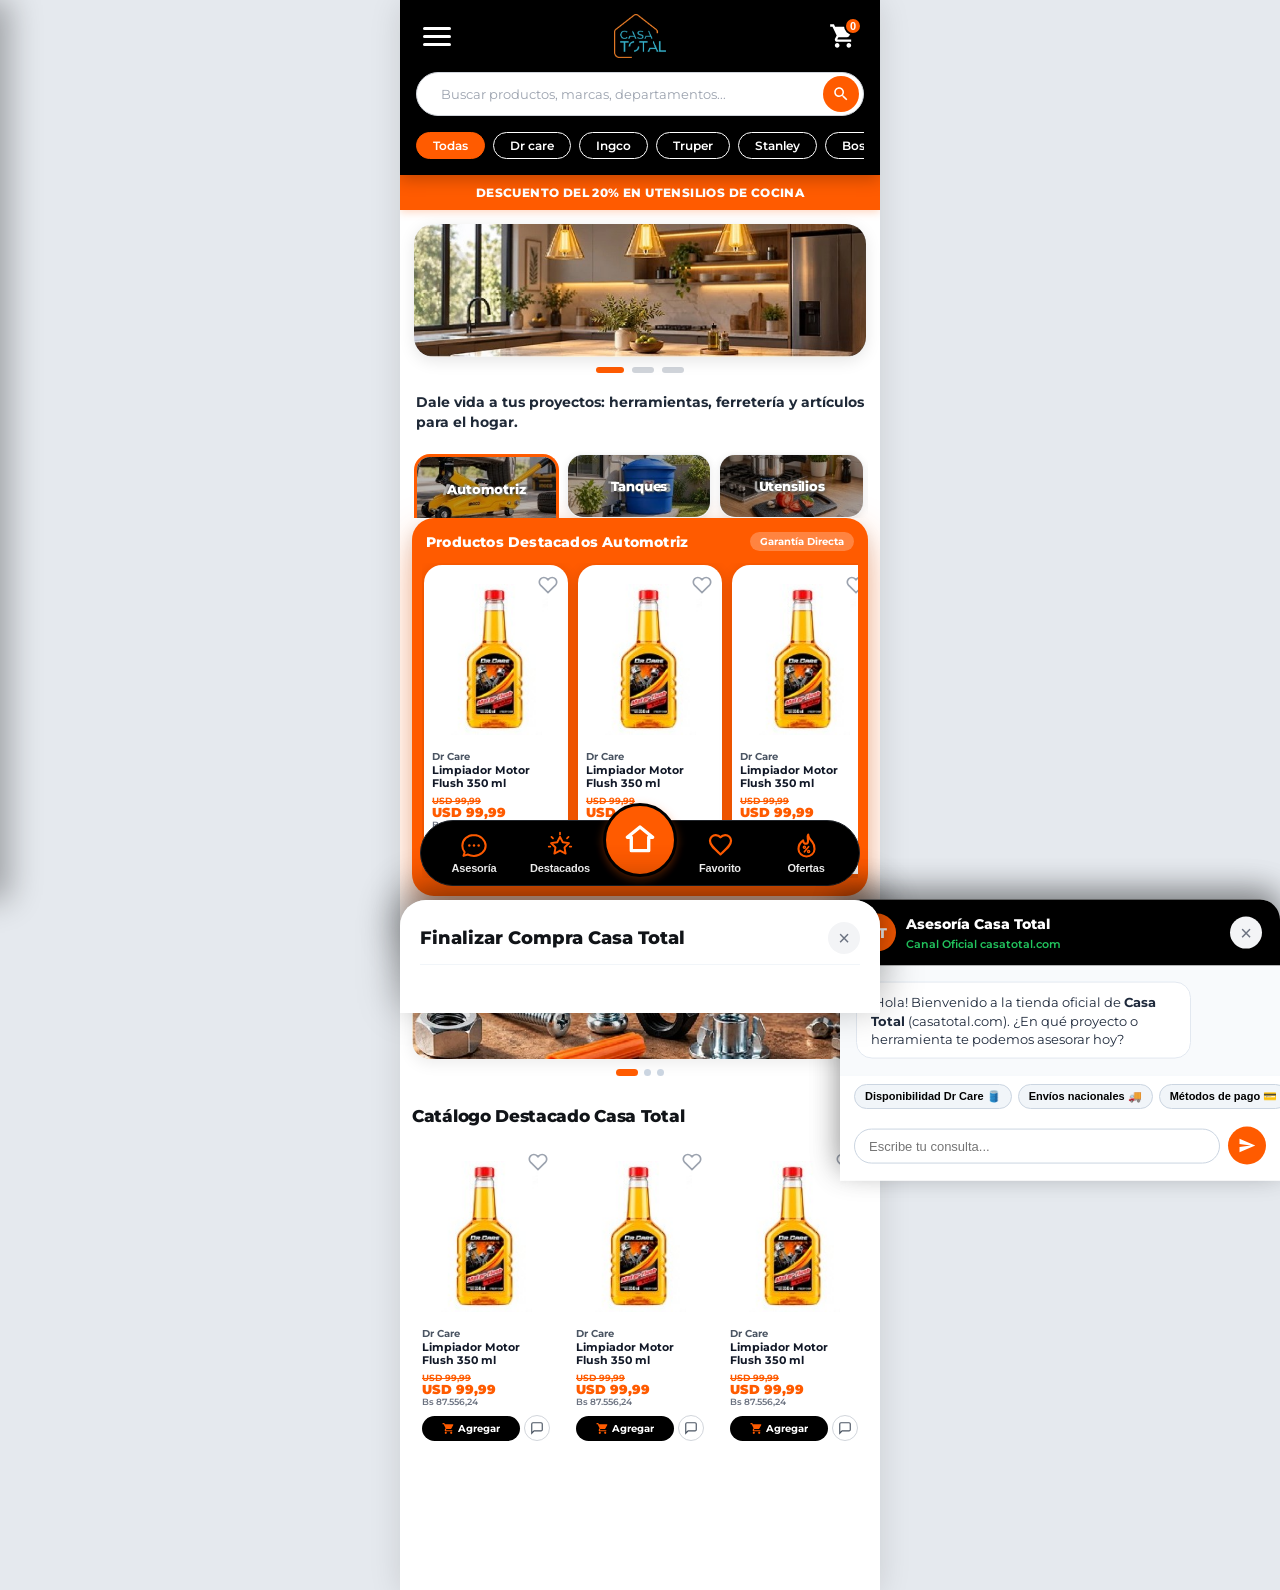
<file: index.html>
<!DOCTYPE html>
<html lang="es">
<head>
  <meta charset="UTF-8">
  <meta name="viewport" content="width=device-width, initial-scale=1.0, maximum-scale=1.0, user-scalable=no">
  <title>Casa Total | Ferretería, Herramientas y Artículos para el Hogar</title>
  <link rel="preconnect" href="https://fonts.googleapis.com">
  <link rel="preconnect" href="https://fonts.gstatic.com" crossorigin>
  <link href="https://fonts.googleapis.com/css2?family=Montserrat:ital,wght@0,300;0,400;0,500;0,600;0,700;0,800;0,900;1,700;1,800&display=swap" rel="stylesheet">
  <link rel="stylesheet" href="styles.css">
</head>
<body class="normal-app-body">

  <!-- APP CONTAINER (Mobile Responsive Frame) -->
  <div class="app-container" id="appContainer">

    <!-- MAIN APP CONTENT -->
    <main class="app-main" id="appMain">

      <!-- 1. HEADER (Jet Black Bar, Casa Total Logo, Cart, Search, Brands) -->
      <header class="app-header">
        <div class="header-main-row">
          <!-- Hamburger menu button -->
          <button class="icon-btn hamburger-btn" id="openDrawerBtn" aria-label="Abrir Menú de Departamentos">
            <span class="bar"></span>
            <span class="bar"></span>
            <span class="bar"></span>
          </button>

          <!-- Brand Logo (Casa Total) -->
          <div class="header-logo" id="headerHomeLogo">
            <img src="./logo.png" alt="Casa Total Logo" class="brand-logo-img">
          </div>

          <!-- Cart Button -->
          <button class="icon-btn cart-btn" id="openCartBtn" aria-label="Ver Carrito de Compras">
            <svg viewBox="0 0 24 24" width="28" height="28" fill="white">
              <path d="M7 18c-1.1 0-1.99.9-1.99 2S5.9 22 7 22s2-.9 2-2-.9-2-2-2zM1 2v2h2l3.6 7.59-1.35 2.45c-.16.28-.25.61-.25.96 0 1.1.9 2 2 2h12v-2H7.42c-.14 0-.25-.11-.25-.25l.03-.12.9-1.63h7.45c.75 0 1.41-.41 1.75-1.03l3.58-6.49c.08-.14.12-.31.12-.48 0-.55-.45-1-1-1H5.21l-.94-2H1zm16 16c-1.1 0-1.99.9-1.99 2s.89 2 1.99 2 2-.9 2-2-.9-2-2-2z"/>
            </svg>
            <span class="cart-badge" id="cartCountBadge">0</span>
          </button>
        </div>

        <!-- Search Bar -->
        <div class="search-container">
          <form id="searchForm" class="search-form">
            <input type="text" id="searchInput" class="search-input" placeholder="Buscar productos, marcas, departamentos..." autocomplete="off">
            <button type="submit" class="search-action-btn" aria-label="Buscar">
              <svg viewBox="0 0 24 24" width="18" height="18" fill="white">
                <path d="M15.5 14h-.79l-.28-.27C15.41 12.59 16 11.11 16 9.5 16 5.91 13.09 3 9.5 3S3 5.91 3 9.5 5.91 16 9.5 16c1.61 0 3.09-.59 4.23-1.57l.27.28v.79l5 4.99L20.49 19l-4.99-5zm-6 0C7.01 14 5 11.99 5 9.5S7.01 5 9.5 5 14 7.01 14 9.5 11.99 14 9.5 14z"/>
              </svg>
            </button>
          </form>
        </div>

        <!-- Brand Pills Scroller -->
        <div class="brands-pills-row" id="brandsPillsRow">
          <button class="brand-pill active" data-brand="all">Todas</button>
          <button class="brand-pill" data-brand="Dr care">Dr care</button>
          <button class="brand-pill" data-brand="Ingco">Ingco</button>
          <button class="brand-pill" data-brand="Truper">Truper</button>
          <button class="brand-pill" data-brand="Stanley">Stanley</button>
          <button class="brand-pill" data-brand="Bosch">Bosch</button>
          <button class="brand-pill" data-brand="Black+Decker">Black+Decker</button>
          <button class="brand-pill" data-brand="DeWalt">DeWalt</button>
        </div>
      </header>

      <!-- 2. ANNOUNCEMENT PROMO BAR (Vibrant Orange, Fixed) -->
      <div class="promo-announcement-bar" id="promoAnnouncementBar">
        <span class="promo-fixed-text">DESCUENTO DEL 20% EN UTENSILIOS DE COCINA</span>
      </div>

      <!-- 3. HERO BANNER CAROUSEL -->
      <section class="hero-slider-section">
        <div class="hero-slider-viewport" id="heroSlider">
          <!-- Slide 1: Modern Kitchen (Exact from home.jpg) -->
          <div class="hero-slide active">
            <img src="./assets/hero-kitchen.jpg" alt="Cocina y Hogar Casa Total" class="hero-banner-full-img">
          </div>
          <!-- Slide 2: Hardware Workshop -->
          <div class="hero-slide">
            <img src="./assets/banner-ferreteria.jpg" alt="Ferretería y Herramientas" class="hero-banner-full-img">
          </div>
        </div>

        <!-- Slider Dots -->
        <div class="slider-dots" id="sliderDots">
          <button class="slider-dot active" data-slide="0"></button>
          <button class="slider-dot" data-slide="1"></button>
          <button class="slider-dot" data-slide="2"></button>
        </div>
      </section>

      <!-- 4. SLOGAN / SECTION TITLE -->
      <section class="section-slogan">
        <h2>Dale vida a tus proyectos: herramientas, ferretería y artículos para el hogar.</h2>
      </section>

      <!-- 5. INTERACTIVE CATEGORY CAROUSEL & LINKED SOLID ORANGE ENCLOSURE ("UN GROSOR DE NARANJA") -->
      <section class="category-ecosystem-section" id="categorySection">
        
        <!-- Category Selector Cards Row (Automotriz, Tanques, Utensilios, etc.) -->
        <div class="category-cards-row" id="categoryCardsRow">
          <!-- 1. Automotriz Card (Active by default, matching mockup) -->
          <div class="category-select-card active" data-category="Automotriz" id="catTabAutomotriz">
            <img src="./assets/cat-automotriz.jpg" alt="Automotriz" class="cat-card-bg-img">
            <span class="cat-card-overlay-title">Automotriz</span>
          </div>

          <!-- 2. Tanques Card -->
          <div class="category-select-card" data-category="Tanques" id="catTabTanques">
            <img src="./assets/cat-tanques.jpg" alt="Tanques" class="cat-card-bg-img">
            <span class="cat-card-overlay-title">Tanques</span>
          </div>

          <!-- 3. Utensilios Card -->
          <div class="category-select-card" data-category="Utensilios" id="catTabUtensilios">
            <img src="./assets/cat-utensilios.jpg" alt="Utensilios" class="cat-card-bg-img">
            <span class="cat-card-overlay-title">Utensilios</span>
          </div>

          <!-- 4. Herramientas Card -->
          <div class="category-select-card" data-category="Herramientas" id="catTabHerramientas">
            <img src="./assets/banner-ferreteria.jpg" alt="Herramientas" class="cat-card-bg-img">
            <span class="cat-card-overlay-title">Herramientas</span>
          </div>

          <!-- 5. Fijaciones y Anclaje Card -->
          <div class="category-select-card" data-category="Fijaciones" id="catTabFijaciones">
            <img src="./assets/banner-ferreteria.jpg" alt="Fijaciones" class="cat-card-bg-img">
            <span class="cat-card-overlay-title">Fijaciones</span>
          </div>
        </div>

        <!-- Dots indicator below category selector cards (matching mockup) -->
        <div class="category-shelf-dots" id="categoryShelfDots">
          <span class="cat-dot active" data-cat-dot="0"></span>
          <span class="cat-dot" data-cat-dot="1"></span>
          <span class="cat-dot" data-cat-dot="2"></span>
        </div>

        <!-- THE SOLID ORANGE SHELF ENCLOSURE (Thick orange field enclosing 3 white cards) -->
        <div class="category-shelf-enclosure" id="categoryShelfEnclosure">
          <div class="shelf-active-header">
            <span class="shelf-active-title" id="shelfActiveCategoryTitle">Productos Destacados Automotriz</span>
            <span class="shelf-guarantee-badge">Garantía Directa</span>
          </div>

          <!-- Grid / Row of White Product Cards inside the Solid Orange Container -->
          <div class="shelf-products-grid" id="orangeShelfContainer">
            <!-- Populated dynamically via JS with Dr care Motor Flush cards -->
          </div>
        </div>

      </section>

      <!-- 7. SECONDARY HARDWARE BANNER (Tornillos y Herramientas) -->
      <section class="secondary-banner-section">
        <div class="secondary-banner-wrapper">
          <img src="./assets/banner-ferreteria.jpg" alt="Tornillos y Accesorios de Ferretería" class="secondary-banner-img">
        </div>
        <div class="category-triplet-dots">
          <span class="slider-dot active" style="width: 22px;"></span>
          <span class="slider-dot"></span>
          <span class="slider-dot"></span>
        </div>
      </section>

      <!-- 8. SECOND PRODUCT SHELF (Clean Grid) -->
      <section class="secondary-shelf-section">
        <h3 class="shelf-title" id="shelfActiveBrandTitle">Catálogo Destacado Casa Total</h3>
        <div class="products-grid-3col" id="secondaryProductsContainer">
          <!-- Populated dynamically via JS -->
        </div>
      </section>

      <!-- Extra spacing for fixed bottom navigation -->
      <div class="bottom-spacer"></div>

    </main>

    <!-- 9. BOTTOM NAVIGATION BAR (Jet Black Stadium Capsule with Orange Elevated Home) -->
    <nav class="bottom-nav-bar" id="bottomNavBar">
      <!-- 1. Asesoría -->
      <button class="nav-item" id="navChat" aria-label="Asesoría">
        <div class="nav-icon-wrap">
          <svg viewBox="0 0 36 36" width="28" height="28" fill="none" stroke="currentColor" stroke-linecap="round" stroke-linejoin="round">
            <path d="M18 5C9.72 5 3 11.27 3 19c0 3.1 1.08 5.96 2.93 8.27L4.5 32l5.42-1.74C12.18 31.33 15 32 18 32c8.28 0 15-6.27 15-13S26.28 5 18 5z" stroke-width="2.6"/>
            <circle cx="12" cy="18.5" r="1.6" fill="currentColor" stroke="none"/>
            <circle cx="18" cy="18.5" r="1.6" fill="currentColor" stroke="none"/>
            <circle cx="24" cy="18.5" r="1.6" fill="currentColor" stroke="none"/>
          </svg>
        </div>
        <span class="nav-label">Asesoría</span>
      </button>

      <!-- 2. Destacados -->
      <button class="nav-item" id="navDestacados" aria-label="Destacados">
        <div class="nav-icon-wrap">
          <svg viewBox="0 0 36 36" width="28" height="28" fill="none" stroke="currentColor" stroke-linecap="round" stroke-linejoin="round">
            <!-- 5-pointed star -->
            <polygon points="18,7.5 21.6,14.5 29.5,15.6 23.8,21.2 25.2,29 18,25.2 10.8,29 12.2,21.2 6.5,15.6 14.4,14.5" stroke-width="2.5"/>
            <!-- Radiating sparkle rays -->
            <line x1="18" y1="2" x2="18" y2="4.5" stroke-width="2.2"/>
            <line x1="7" y1="7.5" x2="9" y2="9.5" stroke-width="2.2"/>
            <line x1="29" y1="7.5" x2="27" y2="9.5" stroke-width="2.2"/>
            <line x1="3.5" y1="20" x2="5.5" y2="20" stroke-width="2.2"/>
            <line x1="32.5" y1="20" x2="30.5" y2="20" stroke-width="2.2"/>
          </svg>
        </div>
        <span class="nav-label">Destacados</span>
      </button>

      <!-- 3. Home (Center Elevated Orange Circle with Rounded White House Outline) -->
      <button class="nav-item nav-item-home active" id="navHome" aria-label="Inicio">
        <div class="home-circle-badge">
          <svg viewBox="0 0 48 48" width="38" height="38" fill="none" stroke="#ffffff" stroke-width="4.2" stroke-linecap="round" stroke-linejoin="round">
            <path d="M24 7.5 L8 20.5 H13 V 37.5 H 35 V 20.5 H 40 Z"/>
          </svg>
        </div>
      </button>

      <!-- 4. Favorito -->
      <button class="nav-item" id="navFavoritos" aria-label="Favorito">
        <div class="nav-icon-wrap">
          <svg viewBox="0 0 32 32" width="27" height="27" fill="none" stroke="currentColor" stroke-width="2.6" stroke-linecap="round" stroke-linejoin="round">
            <path d="M16 26.5l-1.8-1.63C7.8 19.12 3.5 15.3 3.5 10.5 C3.5 6.63 6.55 3.6 10.4 3.6c2.18 0 4.27 1.02 5.6 2.62 1.33-1.6 3.42-2.62 5.6-2.62 3.85 0 6.9 3.03 6.9 6.9 0 4.8-4.3 8.62-10.7 14.37L16 26.5z"/>
          </svg>
          <span class="fav-count-pill" id="favCountPill">0</span>
        </div>
        <span class="nav-label">Favorito</span>
      </button>

      <!-- 5. Ofertas -->
      <button class="nav-item" id="navOfertas" aria-label="Ofertas">
        <div class="nav-icon-wrap">
          <svg viewBox="0 0 32 32" width="27" height="27" fill="none" stroke="currentColor" stroke-linecap="round" stroke-linejoin="round">
            <!-- Flame outline -->
            <path d="M18 3C18 6.5 20.5 9 23 12C25.5 15 25.5 18 25.5 20C25.5 25.2 21.2 29 16 29C10.8 29 6.5 25.2 6.5 20C6.5 16 8.5 12.5 12 10C12 12.5 14 14 15.5 14C17 14 17.8 12.5 17.8 10.5C17.8 7.5 16.5 5 18 3Z" stroke-width="2.5"/>
            <!-- Percent sign inside flame -->
            <line x1="18.5" y1="17.5" x2="13.5" y2="23.5" stroke-width="2"/>
            <circle cx="13.5" cy="18" r="1.3" stroke-width="1.6"/>
            <circle cx="18.5" cy="23" r="1.3" stroke-width="1.6"/>
          </svg>
        </div>
        <span class="nav-label">Ofertas</span>
      </button>
    </nav>

    <!-- 10. SIDE MENU DRAWER (DEPARTAMENTOS - Exact Match to categorias.jpg) -->
    <div class="drawer-overlay" id="drawerOverlay"></div>
    <aside class="departments-drawer" id="departmentsDrawer">
      <div class="drawer-header">
        <div class="drawer-top-row">
          <button class="drawer-close-btn" id="closeDrawerBtn" aria-label="Cerrar Menú">
            <span class="bar"></span>
            <span class="bar"></span>
            <span class="bar"></span>
          </button>
          <div class="drawer-logo">
            <img src="./logo.png" alt="Casa Total Logo">
          </div>
          <div style="width: 38px;"></div>
        </div>
        <form class="drawer-search-form" id="drawerSearchForm">
          <input type="text" placeholder="Buscar productos..." id="drawerSearchInput">
          <button type="submit">
            <svg viewBox="0 0 24 24" width="16" height="16" fill="white"><path d="M15.5 14h-.79l-.28-.27C15.41 12.59 16 11.11 16 9.5 16 5.91 13.09 3 9.5 3S3 5.91 3 9.5 5.91 16 9.5 16c1.61 0 3.09-.59 4.23-1.57l.27.28v.79l5 4.99L20.49 19l-4.99-5zm-6 0C7.01 14 5 11.99 5 9.5S7.01 5 9.5 5 14 7.01 14 9.5 11.99 14 9.5 14z"/></svg>
          </button>
        </form>
      </div>

      <div class="drawer-content">
        <h3 class="drawer-title">Departamentos</h3>

        <!-- Ferretería Department Accordion -->
        <div class="department-section">
          <h4 class="dept-header-title">Ferretería</h4>
          <ul class="accordion-list" id="ferreteriaAccordion">
            <!-- 1. Accesorios para herramientas (Expanded by default matching mockup) -->
            <li class="accordion-item expanded" data-cat="Accesorios para herramientas">
              <button class="accordion-trigger">
                <span>Accesorios para herramientas</span>
                <svg class="chevron-icon" viewBox="0 0 24 24" width="18" height="18" fill="none" stroke="currentColor" stroke-width="2.5"><path d="M9 18l6-6-6-6"/></svg>
              </button>
              <div class="accordion-panel" style="max-height: 500px;">
                <ul class="subcat-list">
                  <li class="subcat-item" data-subcat="Bolsos y maletas">Bolsos y maletas</li>
                  <li class="subcat-item" data-subcat="Brocas">Brocas</li>
                  <li class="subcat-item" data-subcat="Cepillos">Cepillos</li>
                  <li class="subcat-item" data-subcat="Discos de corte">Discos de corte</li>
                  <li class="subcat-item" data-subcat="Esenciales">Esenciales</li>
                  <li class="subcat-item" data-subcat="Lijas">Lijas</li>
                  <li class="subcat-item" data-subcat="Repuestos">Repuestos</li>
                </ul>
              </div>
            </li>

            <!-- 2. Automotriz -->
            <li class="accordion-item" data-cat="Automotriz">
              <button class="accordion-trigger">
                <span>Automotriz</span>
                <svg class="chevron-icon" viewBox="0 0 24 24" width="18" height="18" fill="none" stroke="currentColor" stroke-width="2.5"><path d="M9 18l6-6-6-6"/></svg>
              </button>
              <div class="accordion-panel">
                <ul class="subcat-list">
                  <li class="subcat-item" data-subcat="Limpiador Motor Flush">Limpiador Motor Flush</li>
                  <li class="subcat-item" data-subcat="Gatos Hidráulicos">Gatos Hidráulicos</li>
                  <li class="subcat-item" data-subcat="Aceites y Lubricantes">Aceites y Lubricantes</li>
                  <li class="subcat-item" data-subcat="Baterías Automotrices">Baterías Automotrices</li>
                </ul>
              </div>
            </li>

            <!-- 3. Baños -->
            <li class="accordion-item" data-cat="Baños">
              <button class="accordion-trigger">
                <span>Baños</span>
                <svg class="chevron-icon" viewBox="0 0 24 24" width="18" height="18" fill="none" stroke="currentColor" stroke-width="2.5"><path d="M9 18l6-6-6-6"/></svg>
              </button>
              <div class="accordion-panel">
                <ul class="subcat-list">
                  <li class="subcat-item" data-subcat="Griferías y Llaves">Griferías y Llaves</li>
                  <li class="subcat-item" data-subcat="Duchas y Regaderas">Duchas y Regaderas</li>
                  <li class="subcat-item" data-subcat="Sanitarios y Lavamanos">Sanitarios y Lavamanos</li>
                </ul>
              </div>
            </li>

            <!-- 4. Cerrajería -->
            <li class="accordion-item" data-cat="Cerrajería">
              <button class="accordion-trigger">
                <span>Cerrajería</span>
                <svg class="chevron-icon" viewBox="0 0 24 24" width="18" height="18" fill="none" stroke="currentColor" stroke-width="2.5"><path d="M9 18l6-6-6-6"/></svg>
              </button>
              <div class="accordion-panel">
                <ul class="subcat-list">
                  <li class="subcat-item" data-subcat="Candados de Seguridad">Candados de Seguridad</li>
                  <li class="subcat-item" data-subcat="Cerraduras y Cerrojos">Cerraduras y Cerrojos</li>
                  <li class="subcat-item" data-subcat="Manillas y Cilindros">Manillas y Cilindros</li>
                </ul>
              </div>
            </li>

            <!-- 5. Construcción -->
            <li class="accordion-item" data-cat="Construcción">
              <button class="accordion-trigger">
                <span>Construcción</span>
                <svg class="chevron-icon" viewBox="0 0 24 24" width="18" height="18" fill="none" stroke="currentColor" stroke-width="2.5"><path d="M9 18l6-6-6-6"/></svg>
              </button>
              <div class="accordion-panel">
                <ul class="subcat-list">
                  <li class="subcat-item" data-subcat="Carretillas y Palas">Carretillas y Palas</li>
                  <li class="subcat-item" data-subcat="Escaleras de Aluminio">Escaleras de Aluminio</li>
                  <li class="subcat-item" data-subcat="Cemento y Mezclas">Cemento y Mezclas</li>
                </ul>
              </div>
            </li>

            <!-- 6. Electricidad -->
            <li class="accordion-item" data-cat="Electricidad">
              <button class="accordion-trigger">
                <span>Electricidad</span>
                <svg class="chevron-icon" viewBox="0 0 24 24" width="18" height="18" fill="none" stroke="currentColor" stroke-width="2.5"><path d="M9 18l6-6-6-6"/></svg>
              </button>
              <div class="accordion-panel">
                <ul class="subcat-list">
                  <li class="subcat-item" data-subcat="Extensiones Eléctricas">Extensiones Eléctricas</li>
                  <li class="subcat-item" data-subcat="Cables y Alambres">Cables y Alambres</li>
                  <li class="subcat-item" data-subcat="Tomacorrientes e Interruptores">Tomacorrientes e Interruptores</li>
                  <li class="subcat-item" data-subcat="Breakers y Tableros">Breakers y Tableros</li>
                </ul>
              </div>
            </li>

            <!-- 7. Equipos de protección personal -->
            <li class="accordion-item" data-cat="Equipos de protección personal">
              <button class="accordion-trigger">
                <span>Equipos de protección personal</span>
                <svg class="chevron-icon" viewBox="0 0 24 24" width="18" height="18" fill="none" stroke="currentColor" stroke-width="2.5"><path d="M9 18l6-6-6-6"/></svg>
              </button>
              <div class="accordion-panel">
                <ul class="subcat-list">
                  <li class="subcat-item" data-subcat="Cascos de Seguridad">Cascos de Seguridad</li>
                  <li class="subcat-item" data-subcat="Lentes Protectores">Lentes Protectores</li>
                  <li class="subcat-item" data-subcat="Guantes de Trabajo">Guantes de Trabajo</li>
                  <li class="subcat-item" data-subcat="Mascarillas y Respiradores">Mascarillas y Respiradores</li>
                </ul>
              </div>
            </li>

            <!-- 8. Equipos y herramientas a motor -->
            <li class="accordion-item" data-cat="Equipos y herramientas a motor">
              <button class="accordion-trigger">
                <span>Equipos y herramientas a motor</span>
                <svg class="chevron-icon" viewBox="0 0 24 24" width="18" height="18" fill="none" stroke="currentColor" stroke-width="2.5"><path d="M9 18l6-6-6-6"/></svg>
              </button>
              <div class="accordion-panel">
                <ul class="subcat-list">
                  <li class="subcat-item" data-subcat="Taladros y Rotomartillos">Taladros y Rotomartillos</li>
                  <li class="subcat-item" data-subcat="Esmeriles y Amoladoras">Esmeriles y Amoladoras</li>
                  <li class="subcat-item" data-subcat="Sierras Circulares">Sierras Circulares</li>
                  <li class="subcat-item" data-subcat="Generadores Eléctricos">Generadores Eléctricos</li>
                </ul>
              </div>
            </li>

            <!-- 9. Fijaciones y Anclaje -->
            <li class="accordion-item" data-cat="Fijaciones y Anclaje">
              <button class="accordion-trigger">
                <span>Fijaciones y Anclaje</span>
                <svg class="chevron-icon" viewBox="0 0 24 24" width="18" height="18" fill="none" stroke="currentColor" stroke-width="2.5"><path d="M9 18l6-6-6-6"/></svg>
              </button>
              <div class="accordion-panel">
                <ul class="subcat-list">
                  <li class="subcat-item" data-subcat="Tornillos Autoperforantes">Tornillos Autoperforantes</li>
                  <li class="subcat-item" data-subcat="Tarugos y Ramplug">Tarugos y Ramplug</li>
                  <li class="subcat-item" data-subcat="Tuercas y Arandelas">Tuercas y Arandelas</li>
                  <li class="subcat-item" data-subcat="Pernos de Anclaje">Pernos de Anclaje</li>
                </ul>
              </div>
            </li>

            <!-- 10. Herramientas manuales -->
            <li class="accordion-item" data-cat="Herramientas manuales">
              <button class="accordion-trigger">
                <span>Herramientas manuales</span>
                <svg class="chevron-icon" viewBox="0 0 24 24" width="18" height="18" fill="none" stroke="currentColor" stroke-width="2.5"><path d="M9 18l6-6-6-6"/></svg>
              </button>
              <div class="accordion-panel">
                <ul class="subcat-list">
                  <li class="subcat-item" data-subcat="Martillos y Mazos">Martillos y Mazos</li>
                  <li class="subcat-item" data-subcat="Destornilladores">Destornilladores</li>
                  <li class="subcat-item" data-subcat="Alicates y Pinzas">Alicates y Pinzas</li>
                  <li class="subcat-item" data-subcat="Llaves Inglesas y Dados">Llaves Inglesas y Dados</li>
                  <li class="subcat-item" data-subcat="Cintas Métricas">Cintas Métricas</li>
                </ul>
              </div>
            </li>

            <!-- 11. Iluminación -->
            <li class="accordion-item" data-cat="Iluminación">
              <button class="accordion-trigger">
                <span>Iluminación</span>
                <svg class="chevron-icon" viewBox="0 0 24 24" width="18" height="18" fill="none" stroke="currentColor" stroke-width="2.5"><path d="M9 18l6-6-6-6"/></svg>
              </button>
              <div class="accordion-panel">
                <ul class="subcat-list">
                  <li class="subcat-item" data-subcat="Reflectores LED">Reflectores LED</li>
                  <li class="subcat-item" data-subcat="Bombillos Ahorradores">Bombillos Ahorradores</li>
                  <li class="subcat-item" data-subcat="Linternas Recargables">Linternas Recargables</li>
                </ul>
              </div>
            </li>

            <!-- 12. Jardínes y exteriores -->
            <li class="accordion-item" data-cat="Jardínes y exteriores">
              <button class="accordion-trigger">
                <span>Jardínes y exteriores</span>
                <svg class="chevron-icon" viewBox="0 0 24 24" width="18" height="18" fill="none" stroke="currentColor" stroke-width="2.5"><path d="M9 18l6-6-6-6"/></svg>
              </button>
              <div class="accordion-panel">
                <ul class="subcat-list">
                  <li class="subcat-item" data-subcat="Mangueras y Conectores">Mangueras y Conectores</li>
                  <li class="subcat-item" data-subcat="Tijeras de Podar">Tijeras de Podar</li>
                  <li class="subcat-item" data-subcat="Fumigadoras y Aspersores">Fumigadoras y Aspersores</li>
                </ul>
              </div>
            </li>

            <!-- 13. Pilas y baterías -->
            <li class="accordion-item" data-cat="Pilas y baterías">
              <button class="accordion-trigger">
                <span>Pilas y baterías</span>
                <svg class="chevron-icon" viewBox="0 0 24 24" width="18" height="18" fill="none" stroke="currentColor" stroke-width="2.5"><path d="M9 18l6-6-6-6"/></svg>
              </button>
              <div class="accordion-panel">
                <ul class="subcat-list">
                  <li class="subcat-item" data-subcat="Pilas Alcalinas AA / AAA">Pilas Alcalinas AA / AAA</li>
                  <li class="subcat-item" data-subcat="Baterías Recargables">Baterías Recargables</li>
                </ul>
              </div>
            </li>

            <!-- 14. Pintura -->
            <li class="accordion-item" data-cat="Pintura">
              <button class="accordion-trigger">
                <span>Pintura</span>
                <svg class="chevron-icon" viewBox="0 0 24 24" width="18" height="18" fill="none" stroke="currentColor" stroke-width="2.5"><path d="M9 18l6-6-6-6"/></svg>
              </button>
              <div class="accordion-panel">
                <ul class="subcat-list">
                  <li class="subcat-item" data-subcat="Brochas y Rodillos">Brochas y Rodillos</li>
                  <li class="subcat-item" data-subcat="Pinturas y Esmaltes">Pinturas y Esmaltes</li>
                  <li class="subcat-item" data-subcat="Solventes y Selladores">Solventes y Selladores</li>
                </ul>
              </div>
            </li>

            <!-- 15. Plomería -->
            <li class="accordion-item" data-cat="Plomería">
              <button class="accordion-trigger">
                <span>Plomería</span>
                <svg class="chevron-icon" viewBox="0 0 24 24" width="18" height="18" fill="none" stroke="currentColor" stroke-width="2.5"><path d="M9 18l6-6-6-6"/></svg>
              </button>
              <div class="accordion-panel">
                <ul class="subcat-list">
                  <li class="subcat-item" data-subcat="Bombas de Agua">Bombas de Agua</li>
                  <li class="subcat-item" data-subcat="Tuberías y Conexiones PVC">Tuberías y Conexiones PVC</li>
                  <li class="subcat-item" data-subcat="Válvulas y Llaves de Paso">Válvulas y Llaves de Paso</li>
                </ul>
              </div>
            </li>

            <!-- 16. Puertas -->
            <li class="accordion-item" data-cat="Puertas">
              <button class="accordion-trigger">
                <span>Puertas</span>
                <svg class="chevron-icon" viewBox="0 0 24 24" width="18" height="18" fill="none" stroke="currentColor" stroke-width="2.5"><path d="M9 18l6-6-6-6"/></svg>
              </button>
              <div class="accordion-panel">
                <ul class="subcat-list">
                  <li class="subcat-item" data-subcat="Bisagras">Bisagras</li>
                  <li class="subcat-item" data-subcat="Cerraduras de Pomo">Cerraduras de Pomo</li>
                  <li class="subcat-item" data-subcat="Topes y Herrajes">Topes y Herrajes</li>
                </ul>
              </div>
            </li>
          </ul>
        </div>

        <!-- Hogar Department Accordion -->
        <div class="department-section">
          <h4 class="dept-header-title">Hogar</h4>
          <ul class="accordion-list" id="hogarAccordion">
            <li class="accordion-item" data-cat="Cocina y Utensilios">
              <button class="accordion-trigger">
                <span>Cocina y Utensilios</span>
                <svg class="chevron-icon" viewBox="0 0 24 24" width="18" height="18" fill="none" stroke="currentColor" stroke-width="2.5"><path d="M9 18l6-6-6-6"/></svg>
              </button>
              <div class="accordion-panel">
                <ul class="subcat-list">
                  <li class="subcat-item" data-subcat="Baterías de Cocina">Baterías de Cocina</li>
                  <li class="subcat-item" data-subcat="Sartenes y Ollas">Sartenes y Ollas</li>
                  <li class="subcat-item" data-subcat="Cuchillos y Tablas">Cuchillos y Tablas</li>
                </ul>
              </div>
            </li>

            <li class="accordion-item" data-cat="Tanques y Almacenamiento">
              <button class="accordion-trigger">
                <span>Tanques y Almacenamiento</span>
                <svg class="chevron-icon" viewBox="0 0 24 24" width="18" height="18" fill="none" stroke="currentColor" stroke-width="2.5"><path d="M9 18l6-6-6-6"/></svg>
              </button>
              <div class="accordion-panel">
                <ul class="subcat-list">
                  <li class="subcat-item" data-subcat="Tanques Cilíndricos 1000L">Tanques Cilíndricos 1000L</li>
                  <li class="subcat-item" data-subcat="Tanques 500L">Tanques 500L</li>
                  <li class="subcat-item" data-subcat="Estanterías Metálicas">Estanterías Metálicas</li>
                </ul>
              </div>
            </li>

            <li class="accordion-item" data-cat="Organización y Limpieza">
              <button class="accordion-trigger">
                <span>Organización y Limpieza</span>
                <svg class="chevron-icon" viewBox="0 0 24 24" width="18" height="18" fill="none" stroke="currentColor" stroke-width="2.5"><path d="M9 18l6-6-6-6"/></svg>
              </button>
              <div class="accordion-panel">
                <ul class="subcat-list">
                  <li class="subcat-item" data-subcat="Mopas y Baldes">Mopas y Baldes</li>
                  <li class="subcat-item" data-subcat="Escobas y Cepillos">Escobas y Cepillos</li>
                  <li class="subcat-item" data-subcat="Cajas Organizadoras">Cajas Organizadoras</li>
                </ul>
              </div>
            </li>

            <li class="accordion-item" data-cat="Climatización">
              <button class="accordion-trigger">
                <span>Climatización</span>
                <svg class="chevron-icon" viewBox="0 0 24 24" width="18" height="18" fill="none" stroke="currentColor" stroke-width="2.5"><path d="M9 18l6-6-6-6"/></svg>
              </button>
              <div class="accordion-panel">
                <ul class="subcat-list">
                  <li class="subcat-item" data-subcat="Ventiladores de Pie y Techo">Ventiladores de Pie y Techo</li>
                  <li class="subcat-item" data-subcat="Extractores de Aire">Extractores de Aire</li>
                </ul>
              </div>
            </li>
          </ul>
        </div>
      </div>
    </aside>

    <!-- 11. CART SLIDE-IN MODAL -->
    <div class="modal-backdrop" id="cartBackdrop"></div>
    <div class="cart-flyout-modal" id="cartFlyout">
      <div class="flyout-header">
        <div class="flyout-title">
          <svg viewBox="0 0 24 24" width="22" height="22"><path d="M7 18c-1.1 0-1.99.9-1.99 2S5.9 22 7 22s2-.9 2-2-.9-2-2-2zM1 2v2h2l3.6 7.59-1.35 2.45c-.16.28-.25.61-.25.96 0 1.1.9 2 2 2h12v-2H7.42c-.14 0-.25-.11-.25-.25l.03-.12.9-1.63h7.45c.75 0 1.41-.41 1.75-1.03l3.58-6.49c.08-.14.12-.31.12-.48 0-.55-.45-1-1-1H5.21l-.94-2H1zm16 16c-1.1 0-1.99.9-1.99 2s.89 2 1.99 2 2-.9 2-2-.9-2-2-2z"/></svg>
          <h3>Carrito Casa Total</h3>
        </div>
        <button class="close-flyout-btn" id="closeCartBtn">&times;</button>
      </div>

      <div class="cart-items-list" id="cartItemsContainer">
        <!-- Filled dynamically via JS -->
      </div>

      <div class="cart-summary-footer" id="cartSummaryFooter">
        <div class="summary-line">
          <span>Subtotal:</span>
          <span class="sum-val" id="cartSubtotalUsd">USD 0,00</span>
        </div>
        <div class="summary-line rate-bs">
          <span>Tasa Oficial BCV:</span>
          <span class="sum-val" id="cartSubtotalBs">Bs 0,00</span>
        </div>
        <div class="cart-actions-row">
          <button class="checkout-btn" id="checkoutBtn">
            Finalizar Compra
          </button>
          <button class="whatsapp-order-btn" id="whatsappOrderBtn" title="Pedir por WhatsApp">
            <svg viewBox="0 0 24 24" width="20" height="20" fill="currentColor"><path d="M12.04 2c-5.46 0-9.91 4.45-9.91 9.91 0 1.75.46 3.45 1.32 4.95L2.05 22l5.25-1.38c1.45.79 3.08 1.21 4.74 1.21 5.46 0 9.91-4.45 9.91-9.91 0-2.65-1.03-5.14-2.9-7.01A9.816 9.816 0 0 0 12.04 2m.01 1.67c2.2 0 4.26.86 5.82 2.42a8.225 8.225 0 0 1 2.41 5.83c0 4.54-3.7 8.24-8.24 8.24-1.48 0-2.93-.4-4.2-1.15l-.3-.18-3.12.82.83-3.04-.2-.31a8.19 8.19 0 0 1-1.26-4.38c0-4.54 3.7-8.24 8.24-8.24m4.52 11.66c-.19-.09-1.11-.55-1.28-.61-.17-.07-.3-.1-.43.1-.13.19-.5 0.61-.61.73-.11.13-.23.15-.42.05-.19-.09-.81-.3-1.54-.95-.57-.51-.95-1.14-1.06-1.33-.11-.19-.01-.3.08-.39.09-.09.19-.23.29-.35.09-.11.13-.19.19-.32.06-.13.03-.25-.01-.34-.05-.09-.43-1.04-.59-1.42-.16-.38-.32-.33-.44-.33h-.37c-.13 0-.34.05-.52.24-.18.19-.69.67-.69 1.64 0 .97.71 1.9 1.01 2.1.3.2 1.4 2.14 3.39 3 1.99.85 1.99.57 2.35.53.36-.04 1.15-.47 1.31-.93.16-.46.16-.86.11-.93-.05-.07-.18-.12-.37-.21z"/></svg>
            Comprar por WhatsApp Casa Total
          </button>
        </div>
      </div>
    </div>

    <!-- 11. PRODUCT DETAIL MODAL -->
    <div class="modal-backdrop" id="productModalBackdrop"></div>
    <div class="product-detail-modal" id="productDetailModal">
      <button class="close-flyout-btn detail-close-btn" id="closeDetailBtn">&times;</button>
      <div class="detail-modal-body" id="detailModalBody">
        <!-- Filled dynamically via JS -->
      </div>
    </div>

    <!-- 11b. CHECKOUT FLOW MODAL -->
    <div class="modal-backdrop" id="checkoutModalBackdrop"></div>
    <div class="checkout-modal" id="checkoutModal">
      <div class="checkout-header">
        <h3>Finalizar Compra Casa Total</h3>
        <button class="close-flyout-btn" id="closeCheckoutBtn">&times;</button>
      </div>
      <div id="checkoutModalContent">
        <!-- Filled dynamically via JS -->
      </div>
    </div>

    <!-- 12. ATENCIÓN AL CLIENTE / ASESORÍA MODAL -->
    <div class="modal-backdrop" id="chatModalBackdrop"></div>
    <div class="chat-advisor-modal" id="chatAdvisorModal">
      <div class="chat-modal-header">
        <div class="chat-advisor-info">
          <div class="advisor-avatar">CT</div>
          <div>
            <h4>Asesoría Casa Total</h4>
            <span class="online-indicator">Canal Oficial casatotal.com</span>
          </div>
        </div>
        <button class="close-flyout-btn" id="closeChatBtn">&times;</button>
      </div>
      <div class="chat-messages-container" id="chatMessages">
        <div class="chat-msg bot">
          ¡Hola! Bienvenido a la tienda oficial de <strong>Casa Total</strong> (casatotal.com). ¿En qué proyecto o herramienta te podemos asesorar hoy?
        </div>
      </div>
      <div class="chat-quick-replies">
        <button class="reply-chip" onclick="app.sendQuickReply('¿Tienen disponibilidad de Limpiador Motor Flush?')">Disponibilidad Dr Care 🛢️</button>
        <button class="reply-chip" onclick="app.sendQuickReply('¿Hacen envíos a nivel nacional?')">Envíos nacionales 🚚</button>
        <button class="reply-chip" onclick="app.sendQuickReply('¿Cuáles son los métodos de pago en Venezuela?')">Métodos de pago 💳</button>
        <button class="reply-chip" onclick="app.sendQuickReply('Quiero contactar a un asesor por WhatsApp')">WhatsApp directo 📲</button>
      </div>
      <form class="chat-input-bar" id="chatForm">
        <input type="text" id="chatInput" placeholder="Escribe tu consulta...">
        <button type="submit" class="send-chat-btn">
          <svg viewBox="0 0 24 24" width="18" height="18" fill="white"><path d="M2.01 21L23 12 2.01 3 2 10l15 2-15 2z"/></svg>
        </button>
      </form>
    </div>

    <!-- 13. TOAST NOTIFICATION -->
    <div class="toast-notification" id="toastNotification">
      <span class="toast-icon">✓</span>
      <span class="toast-message" id="toastMessage">Producto agregado al carrito</span>
    </div>

  </div>

  <script src="app.js"></script>
</body>
</html>
</file>
<file: styles.css>
/* ==========================================================================
   CASA TOTAL - HIGH FIDELITY MOBILE WEB APPLICATION (casatotal.com)
   Ferretería, Herramientas, Automotriz, Tanques y Artículos para el Hogar
   Black, Orange & White Premium Theme Matching Design Mockups
   ========================================================================== */

:root {
  --primary-orange: #FF5B00;
  --primary-orange-hover: #e04f00;
  --primary-orange-light: #fff2ea;
  --primary-orange-glow: rgba(255, 91, 0, 0.35);

  --brand-cyan: #29A9C2;
  --brand-black: #000000;
  --dark-header: #000000;
  --dark-pill: #000000;
  
  --dark-text: #111418;
  --medium-text: #4b5563;
  --light-text: #9ca3af;
  --border-light: #e5e7eb;
  --bg-app: #f4f6f8;
  --bg-card: #ffffff;
  
  --radius-sm: 8px;
  --radius-md: 14px;
  --radius-lg: 20px;
  --radius-full: 9999px;

  --shadow-sm: 0 2px 6px rgba(0, 0, 0, 0.05);
  --shadow-md: 0 4px 14px rgba(0, 0, 0, 0.08);
  --shadow-lg: 0 10px 28px rgba(0, 0, 0, 0.12);
  --shadow-orange: 0 6px 20px rgba(255, 91, 0, 0.4);

  --font-main: 'Montserrat', -apple-system, BlinkMacSystemFont, "Segoe UI", Roboto, sans-serif;
}

/* Base Reset */
*, *::before, *::after {
  box-sizing: border-box;
  margin: 0;
  padding: 0;
  -webkit-tap-highlight-color: transparent;
}

html, body {
  width: 100%;
  min-height: 100%;
  font-family: var(--font-main);
  background-color: #e5e9ee;
  color: var(--dark-text);
  overflow-x: hidden;
  margin: 0;
  padding: 0;
}

/* ==========================================================================
   APP CONTAINER (Native Mobile & Responsive Frame)
   ========================================================================== */
.app-container {
  width: 100%;
  max-width: 480px;
  margin: 0 auto;
  min-height: 100vh;
  background-color: #ffffff;
  position: relative;
  box-shadow: 0 4px 30px rgba(0, 0, 0, 0.12);
  display: flex;
  flex-direction: column;
}

.app-main {
  width: 100%;
  flex: 1;
  overflow-x: hidden;
  background-color: #ffffff;
  position: relative;
}

@media (max-width: 480px) {
  body {
    background-color: #ffffff;
  }
  .app-container {
    max-width: 100%;
    box-shadow: none;
  }
}

/* ==========================================================================
   1. APP HEADER (Jet Black Bar, Casa Total Logo, Cart, Search, Brands)
   ========================================================================== */
.app-header {
  background: var(--dark-header);
  padding: 12px 16px 14px;
  color: #ffffff;
  position: sticky;
  top: 0;
  z-index: 40;
  box-shadow: 0 4px 16px rgba(0, 0, 0, 0.25);
}

.header-main-row {
  display: flex;
  align-items: center;
  justify-content: space-between;
  margin-bottom: 12px;
}

.icon-btn {
  background: transparent;
  border: none;
  cursor: pointer;
  display: flex;
  align-items: center;
  justify-content: center;
  padding: 6px;
  border-radius: 50%;
  color: #ffffff;
  transition: transform 0.15s ease, background-color 0.15s ease;
}

.icon-btn:active {
  transform: scale(0.92);
  background-color: rgba(255, 255, 255, 0.12);
}

/* Hamburger Icon (3 white bars) */
.hamburger-btn {
  width: 42px;
  height: 42px;
  flex-direction: column;
  gap: 5px;
  padding: 8px;
}

.hamburger-btn .bar {
  width: 28px;
  height: 3px;
  background-color: #ffffff;
  border-radius: 2px;
  transition: all 0.25s ease;
}

/* Brand Logo (Casa Total) */
.header-logo {
  cursor: pointer;
  display: flex;
  align-items: center;
  justify-content: center;
  height: 48px;
  padding: 2px 0;
}

.brand-logo-img {
  height: 44px;
  max-width: 160px;
  object-fit: contain;
}

/* Cart Button */
.cart-btn {
  position: relative;
  width: 42px;
  height: 42px;
}

.cart-badge {
  position: absolute;
  top: 2px;
  right: 2px;
  background-color: var(--primary-orange);
  color: #ffffff;
  font-size: 11px;
  font-weight: 800;
  min-width: 18px;
  height: 18px;
  border-radius: 50%;
  display: flex;
  align-items: center;
  justify-content: center;
  border: 2px solid var(--dark-header);
}

/* Search Bar (White pill with orange action button) */
.search-container {
  margin-bottom: 12px;
}

.search-form {
  display: flex;
  align-items: center;
  background: #ffffff;
  border-radius: var(--radius-full);
  padding: 3px 4px 3px 18px;
  box-shadow: 0 2px 8px rgba(0, 0, 0, 0.15);
  border: 1px solid #d1d5db;
}

.search-input {
  flex: 1;
  border: none;
  background: transparent;
  padding: 8px 6px;
  font-size: 13.5px;
  font-family: var(--font-main);
  color: var(--dark-text);
  outline: none;
}

.search-input::placeholder {
  color: #9ca3af;
  font-size: 13px;
}

.search-action-btn {
  width: 36px;
  height: 36px;
  border-radius: 50%;
  background: var(--primary-orange);
  border: none;
  cursor: pointer;
  display: flex;
  align-items: center;
  justify-content: center;
  color: #ffffff;
  transition: transform 0.15s ease, background-color 0.15s ease;
  flex-shrink: 0;
}

.search-action-btn:active {
  transform: scale(0.92);
  background-color: var(--primary-orange-hover);
}

/* Brand Pills Row (Black background with pill buttons) */
.brands-pills-row {
  display: flex;
  align-items: center;
  gap: 8px;
  overflow-x: auto;
  scrollbar-width: none;
  -ms-overflow-style: none;
  padding: 4px 0 2px;
}

.brands-pills-row::-webkit-scrollbar {
  display: none;
}

.brand-pill {
  border: 1.5px solid #ffffff;
  background: transparent;
  color: #ffffff;
  padding: 5px 16px;
  border-radius: var(--radius-full);
  font-size: 12px;
  font-weight: 600;
  font-family: var(--font-main);
  white-space: nowrap;
  cursor: pointer;
  transition: all 0.2s ease;
}

.brand-pill.active,
.brand-pill:hover {
  background: var(--primary-orange);
  border-color: var(--primary-orange);
  color: #ffffff;
}

/* ==========================================================================
   2. ANNOUNCEMENT PROMO BAR (Vibrant Orange, Fixed Text)
   ========================================================================== */
.promo-announcement-bar {
  background: var(--primary-orange);
  padding: 10px 14px;
  text-align: center;
  box-shadow: 0 2px 8px rgba(255, 91, 0, 0.25);
}

.promo-fixed-text {
  font-size: 12px;
  font-weight: 800;
  color: #ffffff;
  letter-spacing: 0.4px;
  text-transform: uppercase;
  display: block;
  line-height: 1.25;
}

/* ==========================================================================
   3. HERO BANNER CAROUSEL (Kitchen & Workshop)
   ========================================================================== */
.hero-slider-section {
  padding: 14px 14px 6px;
}

.hero-slider-viewport {
  position: relative;
  width: 100%;
  border-radius: var(--radius-lg);
  overflow: hidden;
  box-shadow: 0 4px 16px rgba(0, 0, 0, 0.1);
  background: #f1f4f8;
  aspect-ratio: 680 / 200;
}

.hero-slide {
  position: absolute;
  inset: 0;
  opacity: 0;
  visibility: hidden;
  transition: opacity 0.4s ease, visibility 0.4s ease;
}

.hero-slide.active {
  opacity: 1;
  visibility: visible;
}

.hero-banner-full-img {
  width: 100%;
  height: 100%;
  object-fit: cover;
  display: block;
}

/* Carousel Dots Indicator */
.slider-dots {
  display: flex;
  align-items: center;
  justify-content: center;
  gap: 8px;
  padding: 10px 0 6px;
}

.slider-dot {
  width: 22px;
  height: 6px;
  border-radius: 4px;
  background: #d1d5db;
  border: none;
  cursor: pointer;
  transition: all 0.25s ease;
}

.slider-dot.active {
  background: var(--primary-orange);
  width: 28px;
}

/* ==========================================================================
   4. SLOGAN / SECTION TITLE
   ========================================================================== */
.section-slogan {
  padding: 8px 16px 12px;
  text-align: left;
}

.section-slogan h2 {
  font-size: 14px;
  font-weight: 700;
  color: #1f2937;
  line-height: 1.4;
}

/* ==========================================================================
   5. INTERACTIVE CATEGORY CAROUSEL & LINKED SOLID ORANGE ENCLOSURE ("UN GROSOR DE NARANJA")
   ========================================================================== */
.category-ecosystem-section {
  padding: 6px 12px 18px;
  position: relative;
}

/* Category Selector Cards Row (Automotriz, Tanques, Utensilios, etc.) */
.category-cards-row {
  display: flex;
  overflow-x: auto;
  gap: 8px;
  margin-bottom: 0;
  position: relative;
  z-index: 20;
  scrollbar-width: none;
  padding: 4px 2px 0;
  -webkit-overflow-scrolling: touch;
}

.category-cards-row::-webkit-scrollbar {
  display: none;
}

.category-select-card {
  flex: 0 0 calc(33.333% - 6px);
  min-width: 114px;
  height: 64px;
  border-radius: 16px;
  overflow: hidden;
  position: relative;
  cursor: pointer;
  transition: all 0.2s ease;
  user-select: none;
  box-shadow: 0 2px 8px rgba(0, 0, 0, 0.08);
  border: 1.5px solid transparent;
  background: #f3f4f6;
}

.cat-card-bg-img {
  width: 100%;
  height: 100%;
  object-fit: cover;
  display: block;
  transition: transform 0.25s ease;
}

.cat-card-overlay-title {
  position: absolute;
  inset: 0;
  background: rgba(0, 0, 0, 0.32);
  display: flex;
  align-items: center;
  justify-content: center;
  color: #ffffff;
  font-size: 13px;
  font-weight: 800;
  text-shadow: 0 1px 4px rgba(0, 0, 0, 0.7);
  letter-spacing: -0.2px;
  transition: background-color 0.2s ease;
}

.category-select-card:hover .cat-card-bg-img {
  transform: scale(1.06);
}

/* Active Category Card: Prominent 3.5px orange border (matching Mundo Total tab), uniting directly with orange shelf */
.category-select-card.active {
  border: 3.5px solid var(--primary-orange);
  border-bottom: none !important;
  border-top-left-radius: 16px;
  border-top-right-radius: 16px;
  border-bottom-left-radius: 0 !important;
  border-bottom-right-radius: 0 !important;
  box-shadow: none !important;
  z-index: 25;
  margin-bottom: -3px;
  height: 67px;
  transform: none;
}

/* Remove orange tint overlay on active category card so it doesn't get filled */
.category-select-card.active .cat-card-overlay-title {
  background: rgba(0, 0, 0, 0.28);
}

/* Dots hidden between category selector and orange shelf so card touches shelf directly */
.category-shelf-dots {
  display: none !important;
}

.cat-dot {
  width: 8px;
  height: 8px;
  border-radius: 50%;
  background: #cbd5e1;
  transition: all 0.2s ease;
  cursor: pointer;
}

.cat-dot.active {
  width: 22px;
  border-radius: 10px;
  background: var(--primary-orange);
}

/* THE SOLID ORANGE ENCLOSURE (Deep vibrant orange field framing the white product cards) */
.category-shelf-enclosure {
  background-color: var(--primary-orange);
  border-radius: 22px;
  padding: 14px 10px 18px;
  position: relative;
  box-shadow: 0 18px 42px rgba(255, 91, 0, 0.4), 0 6px 16px rgba(0, 0, 0, 0.12);
  margin-top: 0;
  overflow: hidden;
}

.shelf-active-header {
  display: flex;
  justify-content: space-between;
  align-items: center;
  margin-bottom: 12px;
  padding: 0 4px;
}

.shelf-active-title {
  color: #ffffff;
  font-size: 13.5px;
  font-weight: 800;
  letter-spacing: 0.2px;
}

.shelf-guarantee-badge {
  background: rgba(255, 255, 255, 0.25);
  color: #ffffff;
  font-size: 10px;
  font-weight: 700;
  padding: 3px 10px;
  border-radius: 20px;
  backdrop-filter: blur(4px);
}

/* Row of Product Cards inside the Orange Enclosure */
.shelf-products-grid {
  display: flex;
  overflow-x: auto;
  gap: 10px;
  scrollbar-width: none;
  -webkit-overflow-scrolling: touch;
  padding: 2px 2px 4px;
}

.shelf-products-grid::-webkit-scrollbar {
  display: none;
}

/* Inside the Orange Enclosure, Product Cards are PURE WHITE */
.shelf-products-grid .product-card {
  background: #ffffff;
  border-radius: 18px;
  padding: 10px 8px 10px;
  box-shadow: 0 4px 14px rgba(0, 0, 0, 0.15);
  flex: 0 0 144px;
  min-width: 138px;
  max-width: 156px;
  box-sizing: border-box;
  overflow: hidden;
}

/* ==========================================================================
   PRODUCT CARDS (Matching Dr Care & Hardware format)
   ========================================================================== */
.product-card {
  flex: 0 0 144px;
  min-width: 138px;
  max-width: 156px;
  background: #ffffff;
  border-radius: var(--radius-md);
  padding: 10px 8px 10px;
  display: flex;
  flex-direction: column;
  position: relative;
  transition: transform 0.2s ease;
  box-sizing: border-box;
  overflow: hidden;
}

@media (max-width: 400px) {
  .product-card,
  .shelf-products-grid .product-card {
    flex: 0 0 138px;
    min-width: 134px;
    padding: 9px 7px 9px;
  }
}

.product-fav-btn {
  position: absolute;
  top: 6px;
  right: 6px;
  background: transparent;
  border: none;
  cursor: pointer;
  color: #9ca3af;
  z-index: 5;
  padding: 4px;
  transition: color 0.2s ease, transform 0.15s ease;
}

.product-fav-btn:hover,
.product-fav-btn.active {
  color: #ef4444;
  transform: scale(1.1);
}

.product-fav-btn.active svg {
  fill: #ef4444;
}

.product-img-wrapper {
  width: 100%;
  aspect-ratio: 1 / 1.1;
  display: flex;
  align-items: center;
  justify-content: center;
  margin-bottom: 8px;
  cursor: pointer;
}

.product-img {
  max-width: 90%;
  max-height: 90%;
  object-fit: contain;
  transition: transform 0.25s ease;
}

.product-card:hover .product-img {
  transform: scale(1.05);
}

.product-brand {
  font-size: 9.5px;
  font-weight: 700;
  color: #4b5563;
  text-transform: capitalize;
  margin-bottom: 2px;
}

.product-title {
  font-size: 10.5px;
  font-weight: 700;
  color: #111827;
  line-height: 1.25;
  height: 26px;
  overflow: hidden;
  display: -webkit-box;
  -webkit-line-clamp: 2;
  line-clamp: 2;
  -webkit-box-orient: vertical;
  margin-bottom: 6px;
}

.product-prices {
  margin-bottom: 8px;
}

.price-original {
  font-size: 9px;
  font-weight: 700;
  color: var(--primary-orange);
  text-decoration: line-through;
  display: block;
  line-height: 1;
}

.price-current-usd {
  font-size: 13px;
  font-weight: 900;
  color: var(--primary-orange);
  display: block;
  line-height: 1.15;
}

.price-current-bs {
  font-size: 8.5px;
  font-weight: 600;
  color: #6b7280;
  display: block;
}

/* Add to Cart Button (Solid Black with orange cart) & Chat pill */
.product-actions-row {
  display: flex;
  align-items: center;
  gap: 4px;
  margin-top: auto;
  width: 100%;
  box-sizing: border-box;
  min-width: 0;
  overflow: hidden;
}

.add-cart-btn {
  flex: 1;
  min-width: 0;
  background: var(--brand-black);
  color: #ffffff;
  border: none;
  border-radius: var(--radius-full);
  padding: 6px 5px;
  font-size: 9.5px;
  font-weight: 700;
  font-family: var(--font-main);
  cursor: pointer;
  display: flex;
  align-items: center;
  justify-content: center;
  gap: 3px;
  transition: background-color 0.2s ease, transform 0.15s ease;
  white-space: nowrap;
  overflow: hidden;
  text-overflow: ellipsis;
  box-sizing: border-box;
}

.add-cart-btn span {
  overflow: hidden;
  text-overflow: ellipsis;
  white-space: nowrap;
}

.add-cart-btn svg {
  fill: var(--primary-orange);
  flex-shrink: 0;
  width: 13px;
  height: 13px;
}

.add-cart-btn:active {
  transform: scale(0.94);
  background-color: #262626;
}

.product-ask-btn {
  width: 26px;
  height: 26px;
  min-width: 26px;
  border-radius: 50%;
  background: #ffffff;
  border: 1px solid #d1d5db;
  color: #4b5563;
  display: flex;
  align-items: center;
  justify-content: center;
  cursor: pointer;
  flex-shrink: 0;
  padding: 0;
  transition: all 0.15s ease;
  box-sizing: border-box;
}

.product-ask-btn svg {
  width: 14px;
  height: 14px;
}

.product-ask-btn:active {
  background: #f3f4f6;
  transform: scale(0.92);
}

/* ==========================================================================
   7. SECONDARY HARDWARE BANNER (Tornillos y Herramientas)
   ========================================================================== */
.secondary-banner-section {
  padding: 6px 14px 10px;
}

.secondary-banner-wrapper {
  width: 100%;
  border-radius: var(--radius-lg);
  overflow: hidden;
  box-shadow: 0 4px 14px rgba(0, 0, 0, 0.08);
  aspect-ratio: 680 / 196;
}

.secondary-banner-img {
  width: 100%;
  height: 100%;
  object-fit: cover;
  display: block;
}

/* ==========================================================================
   8. SECOND PRODUCT SHELF (Clean Grid)
   ========================================================================== */
.secondary-shelf-section {
  padding: 6px 14px 14px;
}

.shelf-title {
  font-size: 15px;
  font-weight: 800;
  color: #111827;
  margin-bottom: 12px;
}

.products-grid-3col {
  display: grid;
  grid-template-columns: repeat(3, 1fr);
  gap: 10px;
}

.bottom-spacer {
  height: 100px;
}

/* ==========================================================================
   9. BOTTOM NAVIGATION BAR (Black Stadium Capsule with Orange Accent)
   ========================================================================== */
.bottom-nav-bar {
  position: fixed;
  bottom: 14px;
  left: 50%;
  transform: translateX(-50%);
  width: calc(100% - 24px);
  max-width: 440px;
  height: 66px;
  background: var(--brand-black);
  border-radius: 9999px;
  display: flex;
  align-items: center;
  justify-content: space-between;
  padding: 0 10px;
  z-index: 100;
  box-shadow: 0 10px 28px rgba(0, 0, 0, 0.35), 0 3px 10px rgba(0, 0, 0, 0.2);
  overflow: visible;
}

.nav-item {
  background: transparent;
  border: none;
  display: flex;
  flex-direction: column;
  align-items: center;
  justify-content: center;
  gap: 2px;
  cursor: pointer;
  color: var(--primary-orange);
  padding: 4px 2px;
  transition: transform 0.15s ease, opacity 0.15s ease;
  flex: 1;
  text-decoration: none;
  -webkit-tap-highlight-color: transparent;
}

.nav-item:active {
  transform: scale(0.92);
  opacity: 0.85;
}

.nav-icon-wrap {
  position: relative;
  display: flex;
  align-items: center;
  justify-content: center;
  width: 28px;
  height: 28px;
  color: var(--primary-orange);
}

.nav-label {
  font-size: 11px;
  font-weight: 700;
  color: #ffffff;
  letter-spacing: -0.2px;
  line-height: 1.1;
  margin-top: 2px;
}

.fav-count-pill {
  position: absolute;
  top: -4px;
  right: -8px;
  background: #ffffff;
  color: var(--primary-orange);
  font-size: 8.5px;
  font-weight: 900;
  min-width: 15px;
  height: 15px;
  border-radius: 50%;
  display: none;
  align-items: center;
  justify-content: center;
  box-shadow: 0 2px 5px rgba(0, 0, 0, 0.3);
}

.fav-count-pill.show {
  display: flex;
}

/* Elevated Center Home Button (Orange circle with white outline house) */
.nav-item-home {
  position: relative;
  margin-top: -26px;
  flex: 0 0 74px;
  display: flex;
  align-items: center;
  justify-content: center;
  padding: 0;
}

.home-circle-badge {
  width: 74px;
  height: 74px;
  border-radius: 50%;
  background: var(--primary-orange);
  display: flex;
  align-items: center;
  justify-content: center;
  box-shadow: 0 6px 20px rgba(255, 91, 0, 0.5), 0 3px 8px rgba(0, 0, 0, 0.3);
  border: none;
  transition: transform 0.2s cubic-bezier(0.34, 1.56, 0.64, 1);
}

.nav-item-home:active .home-circle-badge {
  transform: scale(0.92);
}

/* ==========================================================================
   10. SIDE MENU DRAWER (DEPARTAMENTOS - Exact Match to categorias.jpg)
   ========================================================================== */
.drawer-overlay {
  position: fixed !important;
  inset: 0;
  width: 100vw;
  height: 100vh;
  background-color: rgba(0, 0, 0, 0.65);
  backdrop-filter: blur(3px);
  z-index: 1050;
  opacity: 0;
  visibility: hidden;
  transition: all 0.3s ease;
}

.drawer-overlay.active {
  opacity: 1;
  visibility: visible;
}

.departments-drawer {
  position: fixed !important;
  top: 0;
  left: 0;
  width: 86%;
  max-width: 375px;
  height: 100vh;
  height: 100dvh;
  background: #ffffff;
  z-index: 1060;
  transform: translateX(-100%);
  transition: transform 0.32s cubic-bezier(0.16, 1, 0.3, 1);
  display: flex;
  flex-direction: column;
  box-shadow: 10px 0 30px rgba(0, 0, 0, 0.3);
}

.departments-drawer.open {
  transform: translateX(0);
}

.drawer-header {
  padding: 16px 16px 14px;
  border-bottom: 1px solid #f3f4f6;
  background: #ffffff;
}

.drawer-top-row {
  display: flex;
  align-items: center;
  justify-content: space-between;
  margin-bottom: 14px;
}

.drawer-close-btn {
  background: transparent;
  border: none;
  cursor: pointer;
  width: 38px;
  height: 38px;
  display: flex;
  flex-direction: column;
  justify-content: center;
  gap: 5px;
  padding: 4px;
}

.drawer-close-btn .bar {
  width: 26px;
  height: 3px;
  background-color: #111827;
  border-radius: 2px;
}

.drawer-logo {
  height: 44px;
  display: flex;
  align-items: center;
}

.drawer-logo img {
  height: 38px;
  object-fit: contain;
}

.drawer-search-form {
  display: flex;
  align-items: center;
  background: #ffffff;
  border-radius: var(--radius-full);
  border: 1px solid #111827;
  padding: 2px 3px 2px 14px;
}

.drawer-search-form input {
  flex: 1;
  border: none;
  background: transparent;
  font-size: 13px;
  font-family: var(--font-main);
  outline: none;
}

.drawer-search-form button {
  width: 32px;
  height: 32px;
  border-radius: 50%;
  background: var(--primary-orange);
  border: none;
  cursor: pointer;
  display: flex;
  align-items: center;
  justify-content: center;
  color: #ffffff;
}

/* Drawer Content: Departamentos */
.drawer-content {
  flex: 1;
  overflow-y: auto;
  padding: 16px 20px 30px;
}

.drawer-title {
  font-size: 24px;
  font-weight: 800;
  color: #111827;
  margin-bottom: 16px;
}

.department-section {
  margin-bottom: 18px;
}

.dept-header-title {
  font-size: 18px;
  font-weight: 800;
  color: var(--primary-orange);
  margin-bottom: 10px;
}

/* Accordion List (Matching Mundo Total interactive drawer with auto-collapse) */
.accordion-list {
  list-style: none;
}

.accordion-item {
  border-bottom: 1px solid #f1f5f9;
}

.accordion-trigger {
  width: 100%;
  display: flex;
  align-items: center;
  justify-content: space-between;
  padding: 12px 4px;
  background: transparent;
  border: none;
  font-family: var(--font-main);
  font-size: 15px;
  font-weight: 700;
  color: #1e293b;
  cursor: pointer;
  text-align: left;
  transition: color 0.15s ease;
}

.accordion-trigger:hover {
  color: var(--primary-orange);
}

.chevron-icon {
  color: var(--primary-orange);
  transition: transform 0.25s cubic-bezier(0.4, 0, 0.2, 1);
}

/* When expanded, chevron rotates downward */
.accordion-item.expanded .chevron-icon {
  transform: rotate(90deg);
}

.accordion-item.expanded .accordion-trigger {
  color: var(--primary-orange);
}

/* Accordion Panel */
.accordion-panel {
  max-height: 0;
  overflow: hidden;
  transition: max-height 0.3s cubic-bezier(0.4, 0, 0.2, 1);
}

.subcat-list {
  list-style: none;
  padding: 0 4px 12px 14px;
}

.subcat-list li {
  padding: 7px 0;
  font-size: 13.5px;
  font-weight: 500;
  color: #4b5563;
  cursor: pointer;
  transition: all 0.15s ease;
}

.subcat-list li:hover {
  color: var(--primary-orange);
  transform: translateX(4px);
  font-weight: 700;
}

/* ==========================================================================
   11. CART FLYOUT MODAL
   ========================================================================== */
.modal-backdrop {
  position: fixed !important;
  inset: 0;
  background-color: rgba(0, 0, 0, 0.6);
  backdrop-filter: blur(2px);
  z-index: 1080;
  opacity: 0;
  visibility: hidden;
  transition: all 0.25s ease;
}

.modal-backdrop.active {
  opacity: 1;
  visibility: visible;
}

.cart-flyout-modal {
  position: fixed !important;
  bottom: 0;
  right: 0;
  width: 100%;
  max-width: 440px;
  max-height: 85vh;
  background: #ffffff;
  border-top-left-radius: var(--radius-lg);
  border-top-right-radius: var(--radius-lg);
  z-index: 1090;
  display: flex;
  flex-direction: column;
  transform: translateY(100%);
  transition: transform 0.3s cubic-bezier(0.16, 1, 0.3, 1);
  box-shadow: 0 -10px 30px rgba(0, 0, 0, 0.25);
}

.cart-flyout-modal.open {
  transform: translateY(0);
}

.flyout-header {
  display: flex;
  align-items: center;
  justify-content: space-between;
  padding: 16px 20px;
  border-bottom: 1px solid #f1f5f9;
}

.flyout-title {
  display: flex;
  align-items: center;
  gap: 8px;
  font-size: 16px;
  font-weight: 800;
  color: #111827;
}

.flyout-title svg {
  fill: var(--primary-orange);
}

.close-flyout-btn {
  background: #f3f4f6;
  border: none;
  width: 32px;
  height: 32px;
  border-radius: 50%;
  font-size: 20px;
  cursor: pointer;
  display: flex;
  align-items: center;
  justify-content: center;
  color: #6b7280;
}

.cart-items-list {
  flex: 1;
  overflow-y: auto;
  padding: 14px 18px;
  max-height: 48vh;
  display: flex;
  flex-direction: column;
  gap: 12px;
}

.cart-empty-state {
  text-align: center;
  padding: 30px 10px;
  color: #6b7280;
  font-size: 13.5px;
}

.cart-item-row {
  display: flex;
  align-items: center;
  gap: 12px;
  padding-bottom: 12px;
  border-bottom: 1px solid #f3f4f6;
}

.cart-item-img {
  width: 50px;
  height: 50px;
  object-fit: contain;
}

.cart-item-info {
  flex: 1;
}

.cart-item-title {
  font-size: 12px;
  font-weight: 700;
  color: #111827;
  line-height: 1.25;
}

.cart-item-price {
  font-size: 12.5px;
  font-weight: 800;
  color: var(--primary-orange);
}

.cart-qty-ctrl {
  display: flex;
  align-items: center;
  gap: 6px;
  margin-top: 4px;
}

.qty-btn {
  width: 24px;
  height: 24px;
  border-radius: 4px;
  border: 1px solid #d1d5db;
  background: #ffffff;
  cursor: pointer;
  font-weight: 700;
}

.cart-summary-footer {
  padding: 16px 20px 24px;
  border-top: 1px solid #f1f5f9;
  background: #fafafa;
}

.summary-line {
  display: flex;
  justify-content: space-between;
  font-size: 14px;
  font-weight: 700;
  color: #111827;
  margin-bottom: 6px;
}

.summary-line.rate-bs {
  font-size: 12px;
  color: #6b7280;
  margin-bottom: 12px;
}

.cart-actions-row {
  display: flex;
  flex-direction: column;
  gap: 8px;
}

.checkout-btn {
  background: var(--brand-black);
  color: #ffffff;
  border: none;
  padding: 12px;
  border-radius: var(--radius-full);
  font-size: 14px;
  font-weight: 800;
  font-family: var(--font-main);
  cursor: pointer;
  text-align: center;
  transition: background-color 0.15s ease;
}

.checkout-btn:hover {
  background-color: #262626;
}

.whatsapp-order-btn {
  background: #25D366;
  color: #ffffff;
  border: none;
  padding: 11px;
  border-radius: var(--radius-full);
  font-size: 13.5px;
  font-weight: 800;
  font-family: var(--font-main);
  cursor: pointer;
  display: flex;
  align-items: center;
  justify-content: center;
  gap: 8px;
}

/* ==========================================================================
   12. ATENCIÓN AL CLIENTE / ASESORÍA MODAL
   ========================================================================== */
.chat-advisor-modal {
  position: fixed !important;
  bottom: 0;
  right: 0;
  width: 100%;
  max-width: 440px;
  max-height: 85vh;
  background: #ffffff;
  border-top-left-radius: var(--radius-lg);
  border-top-right-radius: var(--radius-lg);
  z-index: 1090;
  display: flex;
  flex-direction: column;
  transform: translateY(100%);
  transition: transform 0.3s cubic-bezier(0.16, 1, 0.3, 1);
  box-shadow: 0 -10px 30px rgba(0, 0, 0, 0.25);
}

.chat-advisor-modal.open {
  transform: translateY(0);
}

.chat-modal-header {
  display: flex;
  align-items: center;
  justify-content: space-between;
  padding: 14px 18px;
  background: var(--brand-black);
  color: #ffffff;
  border-top-left-radius: var(--radius-lg);
  border-top-right-radius: var(--radius-lg);
}

.chat-advisor-info {
  display: flex;
  align-items: center;
  gap: 10px;
}

.advisor-avatar {
  width: 38px;
  height: 38px;
  border-radius: 50%;
  background: var(--primary-orange);
  color: #ffffff;
  display: flex;
  align-items: center;
  justify-content: center;
  font-weight: 800;
  font-size: 14px;
}

.chat-advisor-info h4 {
  font-size: 14px;
  font-weight: 800;
}

.online-indicator {
  font-size: 11px;
  color: #22c55e;
  font-weight: 600;
}

.chat-messages-container {
  flex: 1;
  padding: 16px;
  overflow-y: auto;
  max-height: 45vh;
  display: flex;
  flex-direction: column;
  gap: 10px;
  background: #f8fafc;
}

.chat-msg {
  max-width: 82%;
  padding: 10px 14px;
  border-radius: 16px;
  font-size: 13px;
  line-height: 1.4;
}

.chat-msg.bot {
  background: #ffffff;
  border: 1px solid #e2e8f0;
  align-self: flex-start;
  color: #1e293b;
}

.chat-msg.user {
  background: var(--primary-orange);
  color: #ffffff;
  align-self: flex-end;
}

.chat-quick-replies {
  display: flex;
  gap: 6px;
  overflow-x: auto;
  padding: 8px 14px;
  background: #ffffff;
  border-top: 1px solid #f1f5f9;
}

.reply-chip {
  background: #f1f5f9;
  border: 1px solid #cbd5e1;
  border-radius: 16px;
  padding: 5px 10px;
  font-size: 11px;
  font-weight: 600;
  white-space: nowrap;
  cursor: pointer;
}

.chat-input-bar {
  display: flex;
  align-items: center;
  padding: 10px 14px 16px;
  background: #ffffff;
  gap: 8px;
}

.chat-input-bar input {
  flex: 1;
  border: 1.5px solid #cbd5e1;
  border-radius: var(--radius-full);
  padding: 9px 14px;
  outline: none;
  font-size: 13px;
}

.send-chat-btn {
  width: 38px;
  height: 38px;
  border-radius: 50%;
  background: var(--primary-orange);
  border: none;
  display: flex;
  align-items: center;
  justify-content: center;
  cursor: pointer;
}

/* ==========================================================================
   13. TOAST NOTIFICATION
   ========================================================================== */
.toast-notification {
  position: fixed !important;
  top: 24px;
  left: 50%;
  transform: translateX(-50%) translateY(-20px);
  z-index: 2000;
  background: #111827;
  color: #ffffff;
  padding: 9px 18px;
  border-radius: var(--radius-full);
  font-size: 12px;
  font-weight: 700;
  display: flex;
  align-items: center;
  gap: 8px;
  box-shadow: 0 8px 24px rgba(0, 0, 0, 0.3);
  opacity: 0;
  visibility: hidden;
  transition: all 0.25s cubic-bezier(0.16, 1, 0.3, 1);
  pointer-events: none;
}

.toast-notification.show {
  opacity: 1;
  visibility: visible;
  transform: translateX(-50%) translateY(0);
}

.toast-icon {
  background: var(--primary-orange);
  color: #ffffff;
  width: 18px;
  height: 18px;
  border-radius: 50%;
  display: flex;
  align-items: center;
  justify-content: center;
  font-size: 10px;
}

/* ==========================================================================
   7. SECONDARY BANNER SECTION & DOTS
   ========================================================================== */
.secondary-banner-section {
  padding: 14px 12px 10px;
}

.secondary-banner-wrapper {
  width: 100%;
  border-radius: 18px;
  overflow: hidden;
  box-shadow: 0 4px 16px rgba(0, 0, 0, 0.08);
  cursor: pointer;
  transition: transform 0.2s ease;
}

.secondary-banner-wrapper:active {
  transform: scale(0.98);
}

.secondary-banner-img {
  width: 100%;
  height: auto;
  display: block;
  object-fit: cover;
}

.category-triplet-dots {
  display: flex;
  align-items: center;
  justify-content: center;
  gap: 6px;
  padding: 10px 0 6px;
}

.category-triplet-dots .slider-dot {
  width: 7px;
  height: 7px;
  border-radius: 50%;
  background: #cbd5e1;
  transition: all 0.25s ease;
}

.category-triplet-dots .slider-dot.active {
  width: 22px;
  border-radius: 10px;
  background: var(--primary-orange);
}

/* ==========================================================================
   8. SECOND PRODUCT SHELF (Clean Grid)
   ========================================================================== */
.secondary-shelf-section {
  padding: 14px 12px 20px;
}

.secondary-shelf-section .shelf-title {
  font-size: 17px;
  font-weight: 800;
  color: #111418;
  margin-bottom: 12px;
  letter-spacing: -0.3px;
  display: flex;
  align-items: center;
  justify-content: space-between;
}

.products-grid-3col {
  display: flex;
  overflow-x: auto;
  gap: 10px;
  padding: 4px 2px 14px;
  scrollbar-width: none;
  -webkit-overflow-scrolling: touch;
}

.products-grid-3col::-webkit-scrollbar {
  display: none;
}

/* ==========================================================================
   9. BOTTOM NAVIGATION BAR (Jet Black Stadium Capsule with Orange Elevated Home)
   ========================================================================== */
.bottom-spacer {
  height: 105px;
}

.bottom-nav-bar {
  position: fixed !important;
  bottom: 14px;
  left: 50%;
  transform: translateX(-50%);
  width: calc(100% - 24px);
  max-width: 440px;
  height: 66px;
  background: #000000;
  border-radius: 9999px;
  display: flex;
  align-items: center;
  justify-content: space-between;
  padding: 0 10px;
  z-index: 1000;
  box-shadow: none !important;
  border: 1px solid #22262c;
  overflow: visible;
}

.nav-item {
  background: transparent;
  border: none;
  display: flex;
  flex-direction: column;
  align-items: center;
  justify-content: center;
  gap: 2px;
  cursor: pointer;
  color: var(--primary-orange);
  padding: 4px 2px;
  transition: transform 0.15s ease, opacity 0.15s ease;
  flex: 1;
  text-decoration: none;
  -webkit-tap-highlight-color: transparent;
}

.nav-item:active {
  transform: scale(0.92);
  opacity: 0.85;
}

.nav-icon-wrap {
  position: relative;
  display: flex;
  align-items: center;
  justify-content: center;
  width: 28px;
  height: 28px;
  color: var(--primary-orange);
}

.nav-label {
  font-size: 11px;
  font-weight: 700;
  color: #ffffff;
  letter-spacing: -0.2px;
  line-height: 1.1;
  margin-top: 1px;
}

.fav-count-pill {
  position: absolute;
  top: -4px;
  right: -8px;
  background: var(--primary-orange);
  color: #ffffff;
  font-size: 8.5px;
  font-weight: 800;
  min-width: 15px;
  height: 15px;
  border-radius: 50%;
  display: none;
  align-items: center;
  justify-content: center;
  box-shadow: 0 2px 5px rgba(0, 0, 0, 0.2);
}

.fav-count-pill.show {
  display: flex;
}

/* Elevated Center Home Button (Black pill with glowing orange home) */
.nav-item-home {
  position: relative;
  margin-top: -26px;
  flex: 0 0 74px;
  display: flex;
  align-items: center;
  justify-content: center;
  padding: 0;
}

.home-circle-badge {
  width: 74px;
  height: 74px;
  border-radius: 50%;
  background: var(--primary-orange);
  display: flex;
  align-items: center;
  justify-content: center;
  box-shadow: 0 3px 10px rgba(255, 91, 0, 0.35);
  border: 3px solid #000000;
  transition: transform 0.2s cubic-bezier(0.34, 1.56, 0.64, 1);
}

.nav-item-home:active .home-circle-badge {
  transform: scale(0.92);
}

/* ==========================================================================
   PRODUCT DETAIL QUICK-VIEW MODAL
   ========================================================================== */
.product-detail-modal {
  position: fixed !important;
  bottom: 0;
  left: 50%;
  transform: translate(-50%, 100%);
  width: 100%;
  max-width: 480px;
  max-height: 85vh;
  max-height: 85dvh;
  background: #ffffff;
  border-radius: 26px 26px 0 0;
  z-index: 1110;
  transition: transform 0.3s cubic-bezier(0.16, 1, 0.3, 1);
  overflow-y: auto;
  padding: 22px 20px 32px;
  box-shadow: 0 -10px 40px rgba(0, 0, 0, 0.3);
  box-sizing: border-box;
}

.product-detail-modal.open {
  transform: translate(-50%, 0);
}

.detail-close-btn {
  position: absolute;
  top: 14px;
  right: 14px;
}

.detail-image-box {
  text-align: center;
  margin: 10px 0 16px;
  background: #f8fafc;
  padding: 20px;
  border-radius: 18px;
}

.detail-image-box img {
  max-height: 180px;
  object-fit: contain;
}

.detail-brand-badge {
  display: inline-block;
  background: var(--primary-orange-light);
  color: var(--primary-orange);
  font-size: 11px;
  font-weight: 800;
  padding: 4px 10px;
  border-radius: 20px;
  margin-bottom: 6px;
}

.detail-title {
  font-size: 17px;
  font-weight: 800;
  color: #1e293b;
  margin-bottom: 8px;
  line-height: 1.3;
}

.detail-price-box {
  margin-bottom: 14px;
}

.detail-price-usd {
  font-size: 22px;
  font-weight: 900;
  color: var(--primary-orange);
}

.detail-price-bs {
  font-size: 13px;
  color: #64748b;
  font-weight: 600;
}

.detail-desc {
  font-size: 13px;
  line-height: 1.5;
  color: #4b5563;
  margin-bottom: 16px;
}

.detail-specs-list {
  background: #f8fafc;
  border-radius: 12px;
  padding: 12px;
  margin-bottom: 18px;
  font-size: 12px;
  color: #334155;
  display: flex;
  flex-direction: column;
  gap: 6px;
}

.detail-actions {
  display: flex;
  flex-direction: column;
  gap: 10px;
  width: 100%;
  box-sizing: border-box;
}

.detail-actions-primary {
  display: grid;
  grid-template-columns: 1fr 1fr;
  gap: 8px;
  width: 100%;
}

.detail-actions-secondary {
  display: grid;
  grid-template-columns: 1fr 1fr;
  gap: 8px;
  width: 100%;
}

.detail-add-cart-btn {
  flex: 1;
  background: var(--primary-orange);
  color: #ffffff;
  border: none;
  padding: 11px 8px;
  border-radius: var(--radius-full);
  font-weight: 800;
  font-size: 13px;
  cursor: pointer;
  box-shadow: 0 4px 14px rgba(255, 91, 0, 0.35);
  transition: transform 0.15s ease;
  text-align: center;
  white-space: nowrap;
  box-sizing: border-box;
}

.detail-add-cart-btn:active {
  transform: scale(0.96);
}

.detail-contact-btn {
  display: flex;
  align-items: center;
  justify-content: center;
  gap: 6px;
  padding: 11px 8px;
  border-radius: var(--radius-full);
  font-weight: 700;
  font-size: 12.5px;
  text-decoration: none;
  cursor: pointer;
  transition: all 0.15s ease;
  box-sizing: border-box;
  white-space: nowrap;
}

.detail-contact-btn.whatsapp {
  background: #25D366;
  color: #ffffff;
  border: none;
}

.detail-contact-btn.asesor {
  background: #111827;
  color: #ffffff;
  border: none;
}

.detail-contact-btn:active {
  transform: scale(0.96);
}

/* ==========================================================================
   CHECKOUT MODAL & ORDER CONFIRMATION
   ========================================================================== */
.checkout-modal {
  position: fixed !important;
  bottom: 0;
  left: 50%;
  transform: translate(-50%, 100%);
  width: 100%;
  max-width: 480px;
  max-height: 90vh;
  max-height: 90dvh;
  background: #ffffff;
  border-radius: 26px 26px 0 0;
  z-index: 1120;
  transition: transform 0.3s cubic-bezier(0.16, 1, 0.3, 1);
  overflow-y: auto;
  padding: 22px 20px 32px;
  box-shadow: 0 -10px 40px rgba(0, 0, 0, 0.35);
  box-sizing: border-box;
}

.checkout-modal.open {
  transform: translate(-50%, 0);
}

.checkout-header {
  display: flex;
  align-items: center;
  justify-content: space-between;
  margin-bottom: 16px;
  padding-bottom: 10px;
  border-bottom: 1px solid #f1f5f9;
}

.checkout-header h3 {
  font-size: 18px;
  font-weight: 800;
  color: #111418;
}

.checkout-form-group {
  margin-bottom: 12px;
}

.checkout-form-group label {
  display: block;
  font-size: 12px;
  font-weight: 700;
  color: #4b5563;
  margin-bottom: 4px;
}

.checkout-input {
  width: 100%;
  padding: 10px 14px;
  border: 1.5px solid #cbd5e1;
  border-radius: 12px;
  font-size: 13px;
  font-family: var(--font-main);
  outline: none;
  transition: border-color 0.2s;
}

.checkout-input:focus {
  border-color: var(--primary-orange);
}

.payment-method-selector {
  display: grid;
  grid-template-columns: 1fr 1fr;
  gap: 8px;
  margin: 10px 0 16px;
}

.payment-method-btn {
  padding: 10px 8px;
  border: 1.5px solid #e2e8f0;
  border-radius: 12px;
  background: #f8fafc;
  font-size: 12px;
  font-weight: 700;
  color: #334155;
  cursor: pointer;
  text-align: center;
  transition: all 0.2s;
}

.payment-method-btn.active {
  border-color: var(--primary-orange);
  background: var(--primary-orange-light);
  color: var(--primary-orange);
}

.order-summary-box {
  background: #f8fafc;
  border-radius: 14px;
  padding: 14px;
  margin: 14px 0;
  font-size: 13px;
}

.order-summary-row {
  display: flex;
  justify-content: space-between;
  margin-bottom: 6px;
  color: #4b5563;
}

.order-summary-row.total {
  font-size: 16px;
  font-weight: 900;
  color: var(--primary-orange);
  border-top: 1px dashed #cbd5e1;
  padding-top: 8px;
  margin-top: 8px;
}

.submit-order-btn {
  width: 100%;
  background: var(--primary-orange);
  color: #ffffff;
  border: none;
  padding: 14px;
  border-radius: var(--radius-full);
  font-size: 15px;
  font-weight: 800;
  cursor: pointer;
  box-shadow: 0 4px 14px rgba(255, 91, 0, 0.4);
  transition: transform 0.15s;
}

.submit-order-btn:active {
  transform: scale(0.97);
}

.order-success-screen {
  text-align: center;
  padding: 24px 10px;
}

.success-badge-icon {
  width: 64px;
  height: 64px;
  border-radius: 50%;
  background: #22c55e;
  color: #ffffff;
  display: flex;
  align-items: center;
  justify-content: center;
  font-size: 32px;
  margin: 0 auto 16px;
  box-shadow: 0 8px 24px rgba(34, 197, 94, 0.35);
}
</file>
